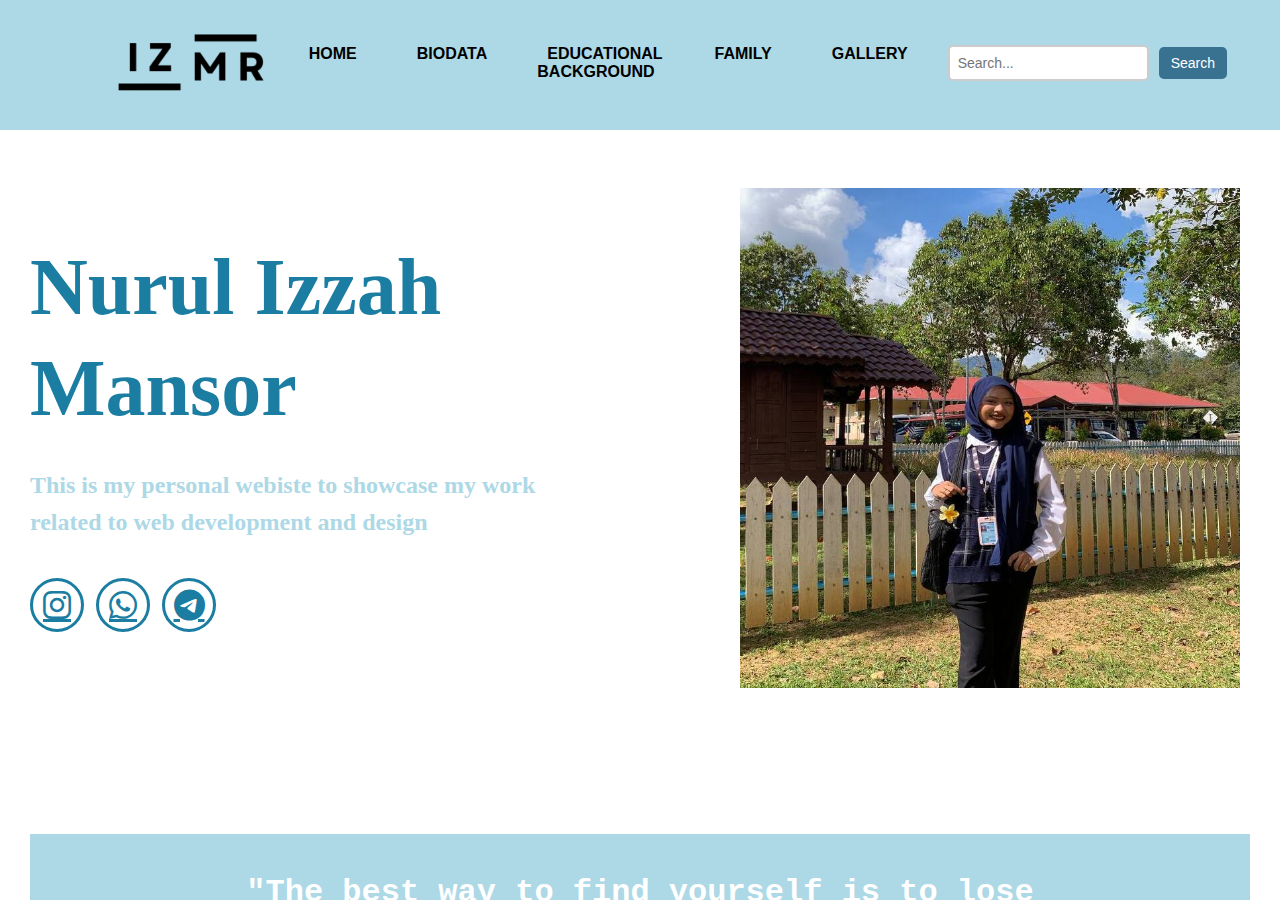
<file: index.html>
<!DOCTYPE html>
<html>
<head>
<title>Izzah's Personal Website</title>
</head>


<frameset rows="130,*" frameborder="0" border="0"framespacing="0">
<frame name="top" src="navbar.html"noresize>
<frame name="bottom" src="mainmenu.html"noresize>
<frame name="bottom" src="biodata.html"noresize>
<frame name="bottom" src="education.html"noresize>
<frame name="bottom" src="family.html"noresize>
<frame name="bottom" src="gallery.html"noresize>
</frameset>
</file>
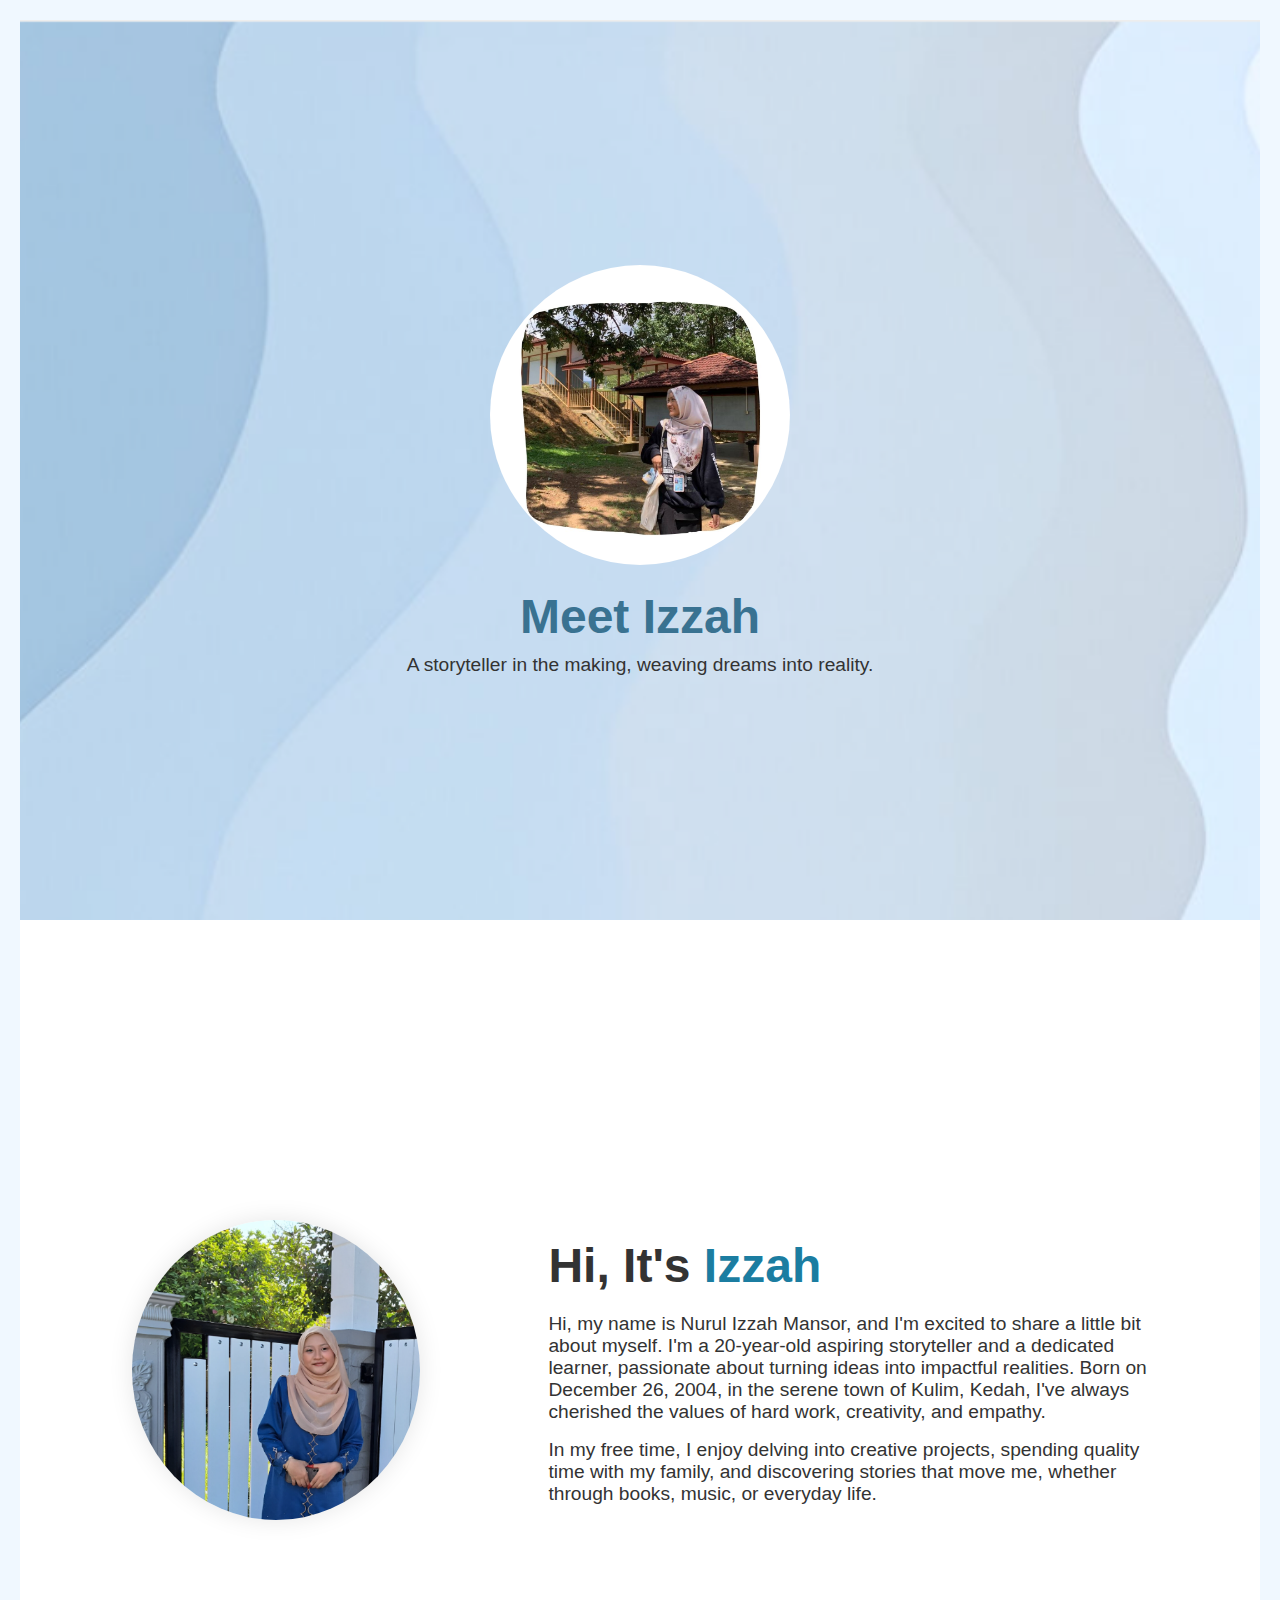
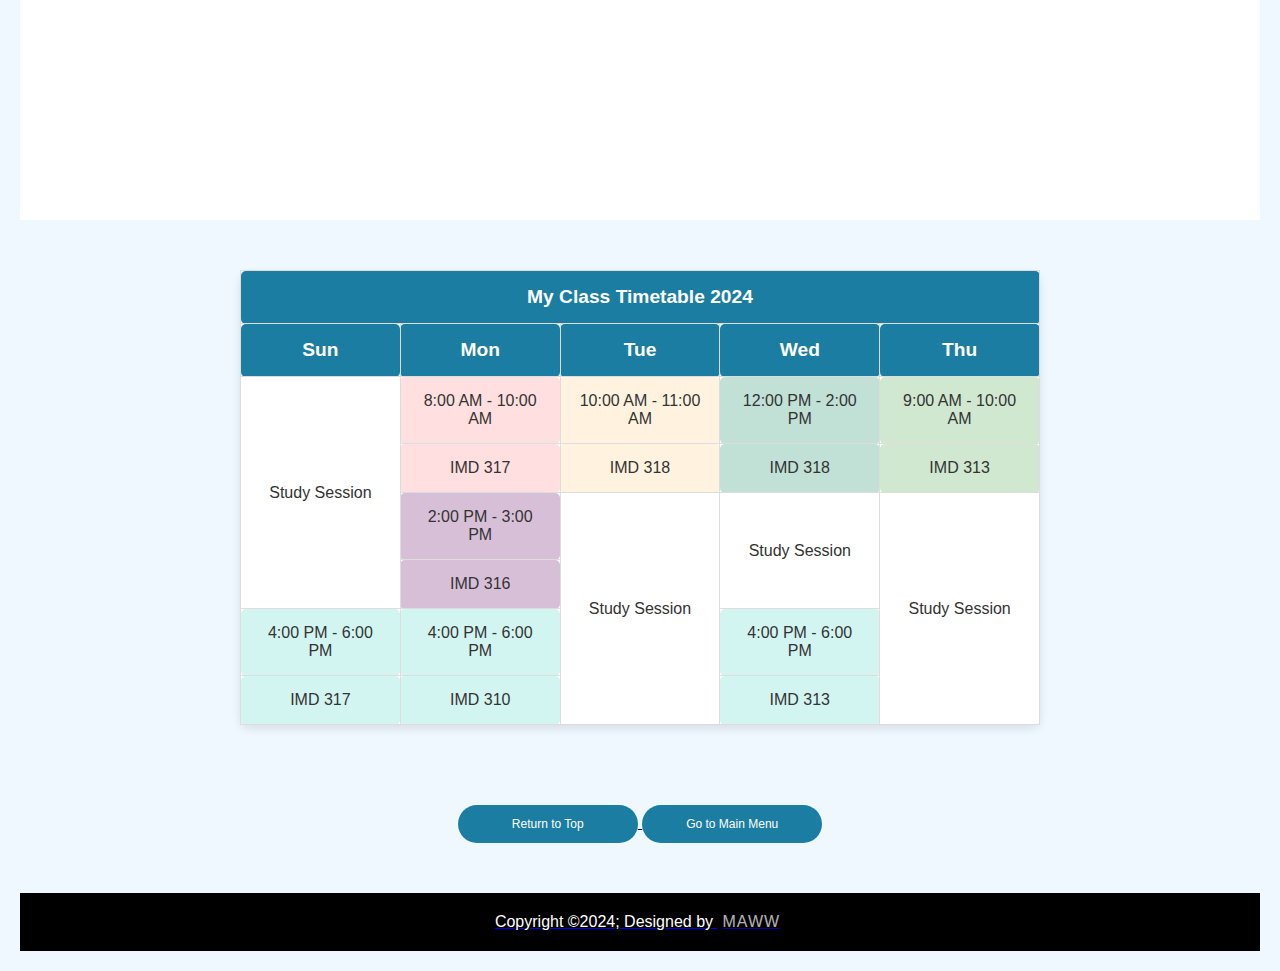
<file: biodata.html>
<!DOCTYPE html>
<html>

<head>
<meta name="viewport" content="width=device-width, inital-scale=1.0">
<title>Hello, I'm Izzah</title>


</head>
<style>    

   *{
      margin: 0;
      padding: 0;
      box-sizing: border-box;
      font-family: 'Trirong', sans-serif;
    }

    body {
      background-color: #f0f8ff;
      color: #333;
    }

    .banner {
      width: 100%;
      height: 100vh;
      background-image: url('backgroundbiodata.png');
      background-size: cover;
      background-position: center;
      display: flex;
      flex-direction: column;
      justify-content: center;
      align-items: center;
      text-align: center;
    }

    .banner img {
      border-radius: 50%;
      margin-bottom: 20px;
    }

    .banner h1 {
      font-size: 3rem;
      color: #397291;
      font-family: 'Sofia', sans-serif;
    }

    .banner p {
      font-size: 1.2rem;
      margin-top: 10px;
      font-weight: 300;
    }

    section {
      min-height: 100vh;
      padding: 5rem 9%;
      display: flex;
      justify-content: center;
      align-items: center;
      gap: 8rem;
      background-color: white;
    }

    .home-content {
      max-width: 600px;
      text-align: left;
    }

    .home-content h1 {
      font-size: 3rem;
      font-weight: 700;
      line-height: 1.3;
    }

    .home-content h1 span {
      color: #1b7da1;
    }

    .home-content p {
      font-size: 1.2rem;
      margin-top: 1rem;
    }

    .home-img {
      width: 300px;
      height: 300px;
      border-radius: 50%;
      overflow: hidden;
      box-shadow: 0 0 25px rgba(0, 0, 0, 0.1);
    }

    .home-img img {
      width: 100%;
      height: 100%;
      object-fit: cover;
      transition: transform 0.2s ease;
    }

    .home-img img:hover {
      transform: scale(1.1);
    }

    .footerBottom{
      background-color: #000;
      padding: 20px;
      text-align: center;
    }

    .footerBottom p{
      color: white;

    }

    .designer{
      opacity: 0.7;
      text-transform: uppercase;
      letter-spacing: 1px;
      font-weight: 400;
      margin: 0px 5px;
    }

    table {
      width: 800px;
      border-collapse: collapse;
      font-family: Arial, sans-serif;
      background-color: #ffffff;
      border-radius: 10px;
      box-shadow: 0px 4px 10px rgba(0, 0, 0, 0.1);
      table-layout: fixed;
      margin: 0 auto;
    }

/* Styling for table headers */
    th {
      background-color: #1b7da1;
      color: white;
      padding: 10px;
      text-align: center;
      font-size: 1.2rem;
      border-radius: 5px;
    }

/* Styling for table data cells */
    td {
      padding: 10px;
      text-align: center;
      font-size: 1rem;
      background-color: white;
      transition: background-color 0.3s ease;
      border-radius: 5px;
    }

/* Add borders to table, rows, and columns */
    table, th, td {
      border: 1px solid #ddd;
    }

/* Hover effect for rows */
    tr:hover {
      background-color: #f0f0f0;
      cursor: pointer; 
    }

/* Alternate row color */
    tr:nth-child(even) {
     background-color: #f9f9f9;
    }

/* Add some padding to the whole table */
    body {
      padding: 20px;
      background-color: #fffff;
    }

/* Make the header bold and larger */
    th[colspan="6"] {
      background-color: #7ec8c6;
      color: white;
      font-size: 1.5rem;
      text-align: center;
      padding: 15px;
      border-radius: 10px;
      margin-bottom: 15px;
    }
 
/* Add a subtle hover effect on the data cells */
    td:hover {
      background-color: #f6f8f7;
      cursor: pointer;
    }

/* Add some space to cells for better readability */
    td, th {
      padding: 15px;
      border-radius: 5px;
    }

/* Color based on subject */
    td.imd317 {
      background-color: #ffdfdf; /* Light Red for IMD 317 */
    }

    td.imd318 {
      background-color: #fff3e0; /* Light Yellow for IMD 318 */
    }

    td.imd316 {
      background-color: #c1e1d6; /* Light Green for IMD 316 */
    }

    td.imd313 {
      background-color: #d0e8d0; /* Light Aqua for IMD 313 */
    }

    td.imd310 {
      background-color: #d3f5f2; /* Light Blue for IMD 310 */
    }

/* Color based on time slot */
    td.time1 {
      background-color: #ffdfdf; /* Light Red for 8:00 AM - 10:00 AM */
    }

    td.time2 {
      background-color: #fff3e0; /* Light Yellow for 10:00 AM - 11:00 AM */
    }

    td.time3 {
      background-color: #c1e1d6; /* Light Green for 12:00 PM - 2:00 PM */
    }

    td.time4 {
      background-color: #d0e8d0; /* Light Aqua for 2:00 PM - 3:00 PM */ 
    }

    td.time5 {
      background-color: #d3f5f2; /* Light Blue for 4:00 PM - 6:00 PM */
    }

    td.time6 {
       background-color: #d8bfd8; /* Lilac for 2:00 PM - 3:00 PM */
    }

     button{
      width: 180px;
      color: white;
      font-size: 12px;
      padding: 12px 0;
      background: #1b7da1;
      border: 0;
      border-radius: 20px;
      outline: none;
      margin-top: 30px;
    }

     button:hover {
       background-color: #5ba9a6;
    }


  </style>

</head>

<body>

<section class="banner">
	<div class="content">
        	<img src="myself3.jpg" alt="Biodata" width="300" height="300">
        	<h1>Meet Izzah</h1>
        	<p>A storyteller in the making, weaving dreams into reality.</p>
        </div>
</section>

<section class="home">
    	<div class="home-img">
      		<img src="myself2.png" alt="">
        </div>

   	<div class="home-content">
      		<h1>Hi, It's <span>Izzah</span></h1>
      		<p> Hi, my name is Nurul Izzah Mansor, and I'm excited to share a little bit about myself. I'm a 20-year-old aspiring storyteller and a dedicated learner, passionate about turning ideas into impactful realities. Born on December 26, 2004, in the serene town of Kulim, Kedah, I've always cherished the values of hard work, creativity, and empathy.</p>
      		<p>In my free time, I enjoy delving into creative projects, spending quality time with my family, and discovering stories that move me, whether through books, music, or everyday life.</p>
    	</div>
</section>

<div style="height: 50px;"></div>

<table>
  <tr>
    <th colspan="5">My Class Timetable 2024</th>
  </tr>
  
  <tr>
    <th>Sun</th>
    <th class="time1">Mon</th>
    <th class="time2">Tue</th>
    <th class="time3">Wed</th>
    <th class="time4">Thu</th>
  </tr>
  
  <tr>
    <td rowspan="4">Study Session</td>
    <td class="imd317 time1">8:00 AM - 10:00 AM</td>
    <td class="imd318 time2">10:00 AM - 11:00 AM</td>
    <td class="imd318 time3">12:00 PM - 2:00 PM</td>
    <td class="imd313 time4">9:00 AM - 10:00 AM</td>
  </tr>
  
  <tr>
    <td class="imd317 time1">IMD 317</td>
    <td class="imd318 time2">IMD 318</td>
    <td class="imd318 time3">IMD 318</td>
    <td class="imd313 time4">IMD 313</td>
  </tr>
  
  <tr>
    <td class="time6">2:00 PM - 3:00 PM</td>
    <td rowspan="4">Study Session</td>
    <td rowspan="2">Study Session</td>
    <td rowspan="4">Study Session</td>
  </tr>
  
  <tr>
    <td class="imd316 time6">IMD 316</td>
  </tr>
  
  <tr>
    <td class="time5">4:00 PM - 6:00 PM</td>
    <td class="time5">4:00 PM - 6:00 PM</td>
    <td class="time5">4:00 PM - 6:00 PM</td>
  </tr>
  
  <tr>
    <td class="imd317 time5">IMD 317</td>
    <td class="imd310 time5">IMD 310</td>
    <td class="imd313 time5">IMD 313</td>
  </tr>

</table>

<div style="height: 50px;"></div>

<center><a href="#top"><button>Return to Top</button>
<a href="mainmenu.html"><button>Go to Main Menu</button></center>

<div style="height: 50px;"></div>

<footer>

	<div class="footerBottom">
		<p>Copyright &copy;2024; Designed by <span class="designer">Maww</p>
	</div>
</div>
</footer>

</body>
</html>
</file>
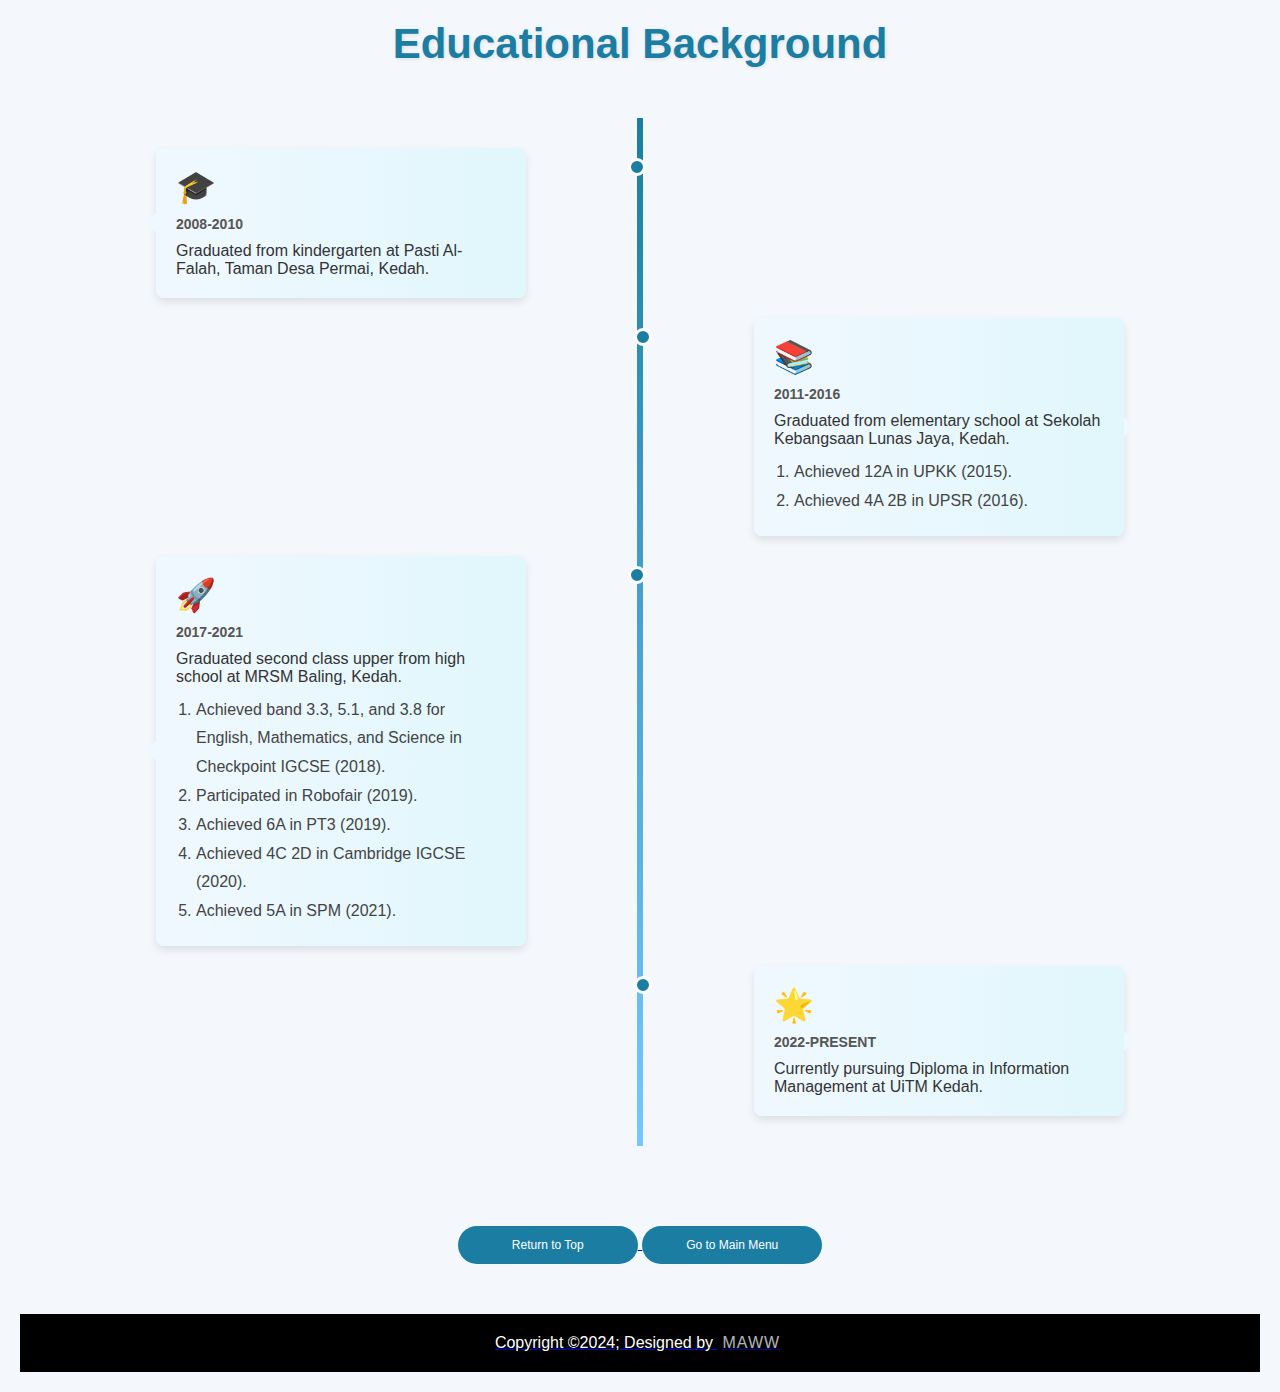
<file: education.html>
<!DOCTYPE html>
<html>
<head>
    <meta name="viewport" content="width=device-width, inital-scale=1.0">
    <title>Izzah's Educational Background</title>
    <style>

        * {
            margin: 0;
            padding: 0;
            box-sizing: border-box;
            font-family: 'Arial', sans-serif;
        }

        body {
            background-color: #f4f7fc;
            color: #333;
            padding: 20px;
        }

        h1 {
            text-align: center;
            margin-bottom: 50px;
            font-size: 42px;
            color: #1b7da1;
            text-shadow: 1px 1px 4px rgba(0, 0, 0, 0.1);
        }

        .timeline {
            position: relative;
            max-width: 900px;
            margin: 0 auto;
            padding: 20px 0;
        }

        .timeline::after {
            content: '';
            position: absolute;
            width: 6px;
            background: linear-gradient(to bottom, #1b7da1, #77c7ff);
            top: 0;
            bottom: 0;
            left: 50%;
            margin-left: -3px;
        }

        .container {
            position: relative;
            width: 50%;
            padding: 10px 40px;
        }

        .container.left {
            left: 0;
        }

        .container.right {
            left: 50%;
        }

        .container::before {
            content: '';
            position: absolute;
            top: 20px;
            width: 12px;
            height: 12px;
            background: #1b7da1;
            border: 3px solid #fff;
            border-radius: 50%;
            z-index: 1;
        }

        .container.left::before {
            right: -6px;
        }

        .container.right::before {
            left: -6px;
        }

        .content {
            background: linear-gradient(to right, #f0f8ff, #e0f7fc);
            padding: 20px;
            border-radius: 8px;
            position: relative;
            box-shadow: 0 4px 8px rgba(0, 0, 0, 0.1);
            transition: transform 0.3s, box-shadow 0.3s;
        }

        .container:hover .content {
            transform: scale(1.05);
            box-shadow: 0 8px 12px rgba(0, 0, 0, 0.2);
        }

        .icon {
            font-size: 32px;
            color: #1b7da1;
            margin-bottom: 10px;
        }

        .date {
            font-size: 14px;
            font-weight: bold;
            color: #555;
            text-transform: uppercase;
            margin-bottom: 10px;
        }

        .container.left .content {
            transform: translateX(-20%);
        }

        .container.right .content {
            transform: translateX(20%);
        }

        .container.left .content::after,
        .container.right .content::after {
            content: '';
            position: absolute;
            top: 50%;
            transform: translateY(-50%);
            width: 0;
            height: 0;
            border-style: solid;
        }

        .container.left .content::after {
            right: 100%;
            border-width: 10px 10px 10px 0;
            border-color: transparent #f0f8ff transparent transparent;
        }

        .container.right .content::after {
            left: 100%;
            border-width: 10px 0 10px 10px;
            border-color: transparent transparent transparent #f0f8ff;
        }

        .container.right {
            animation: slideInRight 1s ease;
        }

        .container.left {
            animation: slideInLeft 1s ease;
        }

	.footer{
		margin: 0;
      		padding: 0;
	}

	.footerBottom{
		background-color: #000;
		padding: 20px;
		text-align: center;

	}

	.footerBottom p{
		color: white;

	}

	.designer{
		opacity: 0.7;
		text-transform: uppercase;
		letter-spacing: 1px;
		font-weight: 400;
		margin: 0px 5px;

	}

        @keyframes slideInRight {
            from {
                opacity: 0;
                transform: translateX(50%);
            }
            to {
                opacity: 1;
                transform: translateX(0);
            }
        }

        @keyframes slideInLeft {
            from {
                opacity: 0;
                transform: translateX(-50%);
            }
            to {
                opacity: 1;
                transform: translateX(0);
            }
        }

        ol {
            margin-top: 10px;
            padding-left: 20px;
        }

        ol li {
            line-height: 1.8;
            color: #444;
        }

     button{
      width: 180px;
      color: white;
      font-size: 12px;
      padding: 12px 0;
      background: #1b7da1;
      border: 0;
      border-radius: 20px;
      outline: none;
      margin-top: 30px;
    }

     button:hover {
       background-color: #5ba9a6;
    }

    </style>
</head>

<body>
    <h1>Educational Background</h1>
    <div class="timeline">
        <div class="container left">
            <div class="content">
                <div class="icon">🎓</div>
                <p class="date">2008-2010</p>
                <p>Graduated from kindergarten at Pasti Al-Falah, Taman Desa Permai, Kedah.</p>
            </div>
        </div>

        <div class="container right">
            <div class="content">
                <div class="icon">📚</div>
                <p class="date">2011-2016</p>
                <p>Graduated from elementary school at Sekolah Kebangsaan Lunas Jaya, Kedah.</p>
                <ol>
                    <li>Achieved 12A in UPKK (2015).</li>
                    <li>Achieved 4A 2B in UPSR (2016).</li>
                </ol>
            </div>
        </div>

        <div class="container left">
            <div class="content">
                <div class="icon">🚀</div>
                <p class="date">2017-2021</p>
                <p>Graduated second class upper from high school at MRSM Baling, Kedah.</p>
                <ol>
                    <li>Achieved band 3.3, 5.1, and 3.8 for English, Mathematics, and Science in Checkpoint IGCSE (2018).</li>
                    <li>Participated in Robofair (2019).</li>
                    <li>Achieved 6A in PT3 (2019).</li>
                    <li>Achieved 4C 2D in Cambridge IGCSE (2020).</li>
                    <li>Achieved 5A in SPM (2021).</li>
                </ol>
            </div>
        </div>

        <div class="container right">
            <div class="content">
                <div class="icon">🌟</div>
                <p class="date">2022-Present</p>
                <p>Currently pursuing Diploma in Information Management at UiTM Kedah.</p>
            </div>
        </div>
    </div>

<div style="height: 50px;"></div>

<center><a href="#top"><button>Return to Top</button>
<a href="mainmenu.html"><button>Go to Main Menu</button></center>

<div style="height: 50px;"></div>

<footer>

	<div class="footerBottom">
		<p>Copyright &copy;2024; Designed by <span class="designer">Maww</p>
	</div>
</footer>
</body>

</html>
</file>
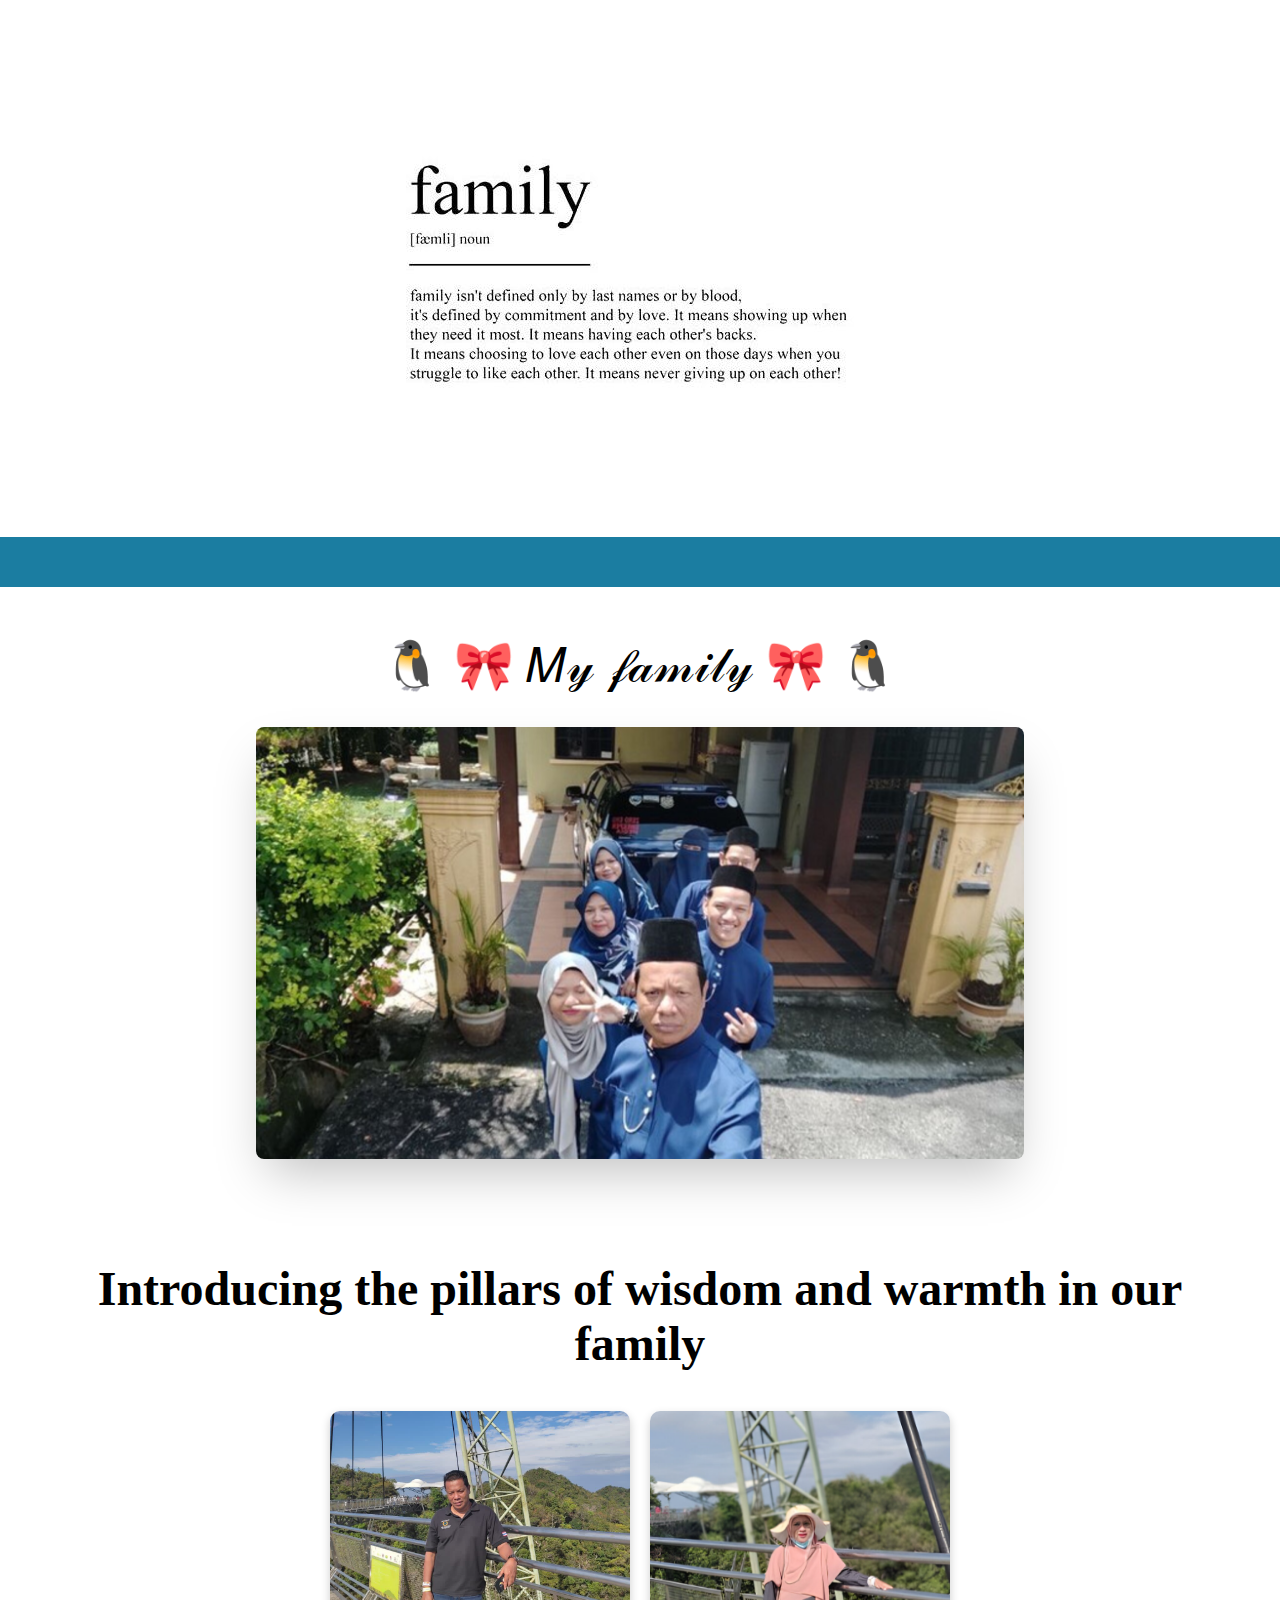
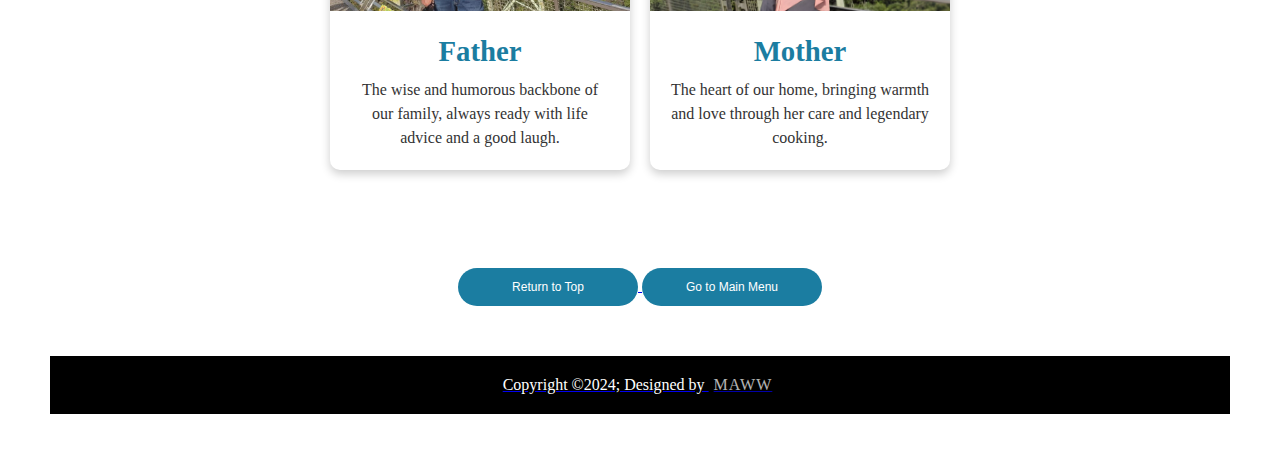
<file: family.html>
<!DOCTYPE html>
<html>
<head>
	<meta name="viewport" content="width=device-width, inital-scale=1.0">
	<title>Izzah's Family</title>
        <link rel="stylesheet" href="https://cdnjs.cloudflare.com/ajax/libs/font-awesome/6.5.2/css/all.min.css">
</head>

<style>
   *{
      margin: 0;
      padding: 0;
    }

.container {
	padding: 2rem;
}

.slider-wrapper {
	position: relative;
	max-width: 48rem;
	margin: 0 auto;
}

.slider {
	display: flex;
	aspect-ratio: 16 / 9;
	overflow-x: auto;
	scroll-snap-type: x mandatory;
	scroll-behavior: smooth;
	box-shadow: 0 1.5rem 3rem -0.75rem hsla(0, 0%, 0%, 0.25);
	border-radius: 0.5rem;
}

.slider img {
	flex: 1 0 100%;
	scroll-snap-align: start;
	object-fit: cover;
}


	{
            margin: 0;
            padding: 0;
        }

        .family-section {
            text-align: center;
            padding: 50px;
        }

        .family-section h1 {
            font-size: 3rem;
            margin-bottom: 20px;
        }

        .family-container {
            display: flex;
            justify-content: center;
            flex-wrap: wrap;
            gap: 20px;
        }

        .family-card {
            width: 300px;
            border-radius: 10px;
            overflow: hidden;
            box-shadow: 0 4px 10px rgba(0, 0, 0, 0.2);
            transition: transform 0.3s ease;
            color: #333;
        }

        .family-card:hover {
            transform: translateY(-10px);
        }

        .family-card img {
            width: 100%;
            height: 200px;
            object-fit: cover;
        }

        .family-card .content {
            padding: 20px;
        }

        .family-card .content h2 {
            font-size: 1.8rem;
            margin-bottom: 10px;
            color: #1b7da1;
        }

        .family-card .content p {
            font-size: 1rem;
            line-height: 1.5;
        }

        @media (max-width: 768px) {
            .family-container {
                flex-direction: column;
                align-items: center;
            }

            .family-card {
                width: 80%;
            }
        }

     button{
      width: 180px;
      color: white;
      font-size: 12px;
      padding: 12px 0;
      background: #1b7da1;
      border: 0;
      border-radius: 20px;
      outline: none;
      margin-top: 30px;
    }

     button:hover {
       background-color: #5ba9a6;
    }

    .footerBottom{
      background-color: #000;
      padding: 20px;
      text-align: center;
    }

    .footerBottom p{
      color: white;

    }

	.designer{
		opacity: 0.7;
		text-transform: uppercase;
		letter-spacing: 1px;
		font-weight: 400;
		margin: 0px 5px;

   }

</style>

<body>
<div style="height: 60px;"></div>
<a name ="top">
<div class="heading">
	<center><img src="familyheader.jpg" alt="family"></center>
</div>

<div style="height: 100px;"></div>

<hr style="height:50px;border-width:0;color:#1b7da1;background-color:#1b7da1">

<div style="height: 50px;"></div>

<center><p style="font-size: 300%;font-family:Trirong;"> 🐧  🎀  𝑀𝓎 𝒻𝒶𝓂𝒾𝓁𝓎  🎀  🐧</p></center>

<section class="container">
	<div class="slider-wrapper">
		<div class="slider">

			<img is="slide-1" src="familyphoto-1.jpg" alt="img1">
			<img is="slide-2" src="familyphoto-2.jpg" alt="img2">
			<img is="slide-3" src="familyphoto-3.jpg" alt="img3">
			<img is="slide-4" src="familyphoto-4.jpg" alt="img4">
		</div>

	<div class="dots">
		<label for="img1"></label>
		<label for="img2"></label>
		<label for="img3"></label>
		<label for="img4"></label>
	</div>
	</div>
</section>

<div style="height: 20px;"></div>

<div class="family-section">
    <h1>Introducing the pillars of wisdom and warmth in our family</h1>

<div style="height: 20px;"></div>

    <div class="family-container">
        <div class="family-card">
            <img src="father.jpg" alt="Father">
            <div class="content">
                <h2>Father</h2>
                <p>The wise and humorous backbone of our family, always ready with life advice and a good laugh.</p>
            </div>
        </div>

        <div class="family-card">
            <img src="mother.png" alt="Mother">
            <div class="content">
                <h2>Mother</h2>
                <p>The heart of our home, bringing warmth and love through her care and legendary cooking.</p>
            </div>
        </div>
</div>

<br>

<div style="height: 50px;"></div>

<center><a href="#top"><button>Return to Top</button>
<a href="mainmenu.html"><button>Go to Main Menu</button></center>

<div style="height: 50px;"></div>

<footer>

	<div class="footerBottom">
		<p>Copyright &copy;2024; Designed by <span class="designer">Maww</p>
	</div>
</footer>

</body>

</html>
</file>
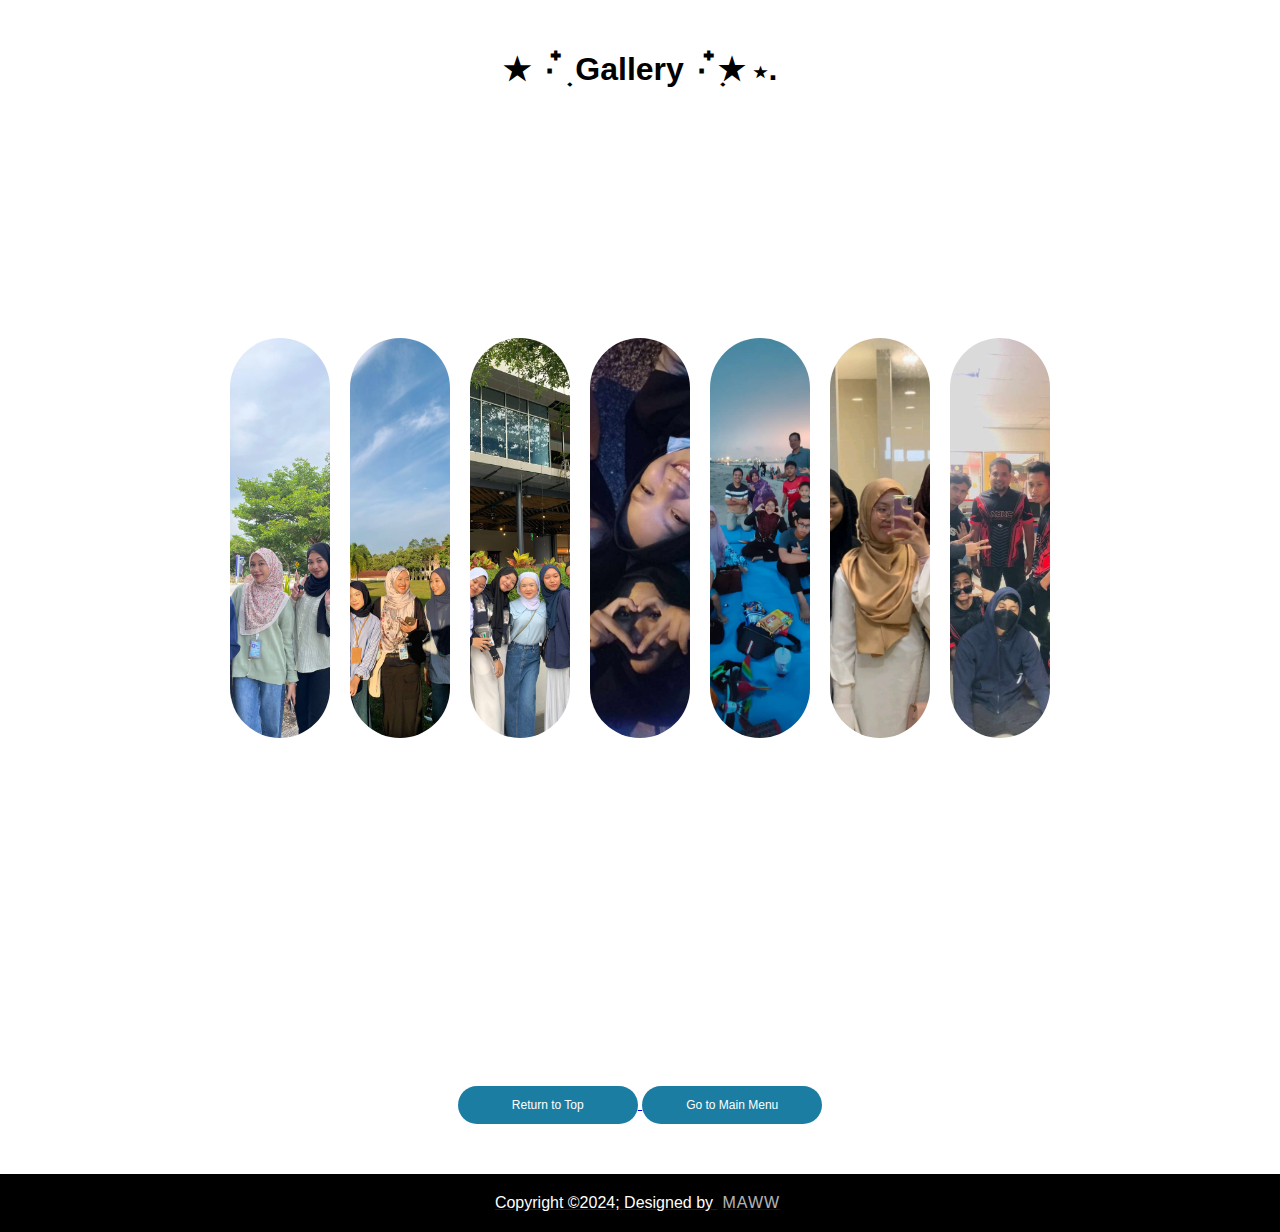
<file: gallery.html>
<!DOCTYPE html>
<html>

<head>
	<meta name="viewport" content="width=device-width, inital-scale=1.0">
	<title>Gallery</title>
	<link rel="stylesheet" href="gallerystyle.css">
</head>

<body>

<div style="height: 50px;"></div>

<center><h1>★ ۰ ໋࣭  Gallery ۰ ໋࣭★ ⋆.</h1></center>


<div class="container">
	<div class="gallery">
		<div class= "img-box"><h3>Myself</h3></div>
		<div class= "img-box"><h3>Family</h3></div>
		<div class= "img-box"><h3>Friends</h3></div>
		<div class= "img-box"><h3>Classmates</h3></div>
		<div class= "img-box"><h3>Highschool</h3></div>
		<div class= "img-box"><h3>Friends</h3></div>
		<div class= "img-box"><h3>Classmates</h3></div>
	</div>
</div>

<br>

<div style="height: 50px;"></div>

<center><a href="#top"><button>Return to Top</button>
<a href="mainmenu.html"><button>Go to Main Menu</button></center>

<div style="height: 50px;"></div>

<footer>

	<div class="footerBottom">
		<p>Copyright &copy;2024; Designed by <span class="designer">Maww</p>
	</div>
</div>
</footer>
</body>
</html>
</file>
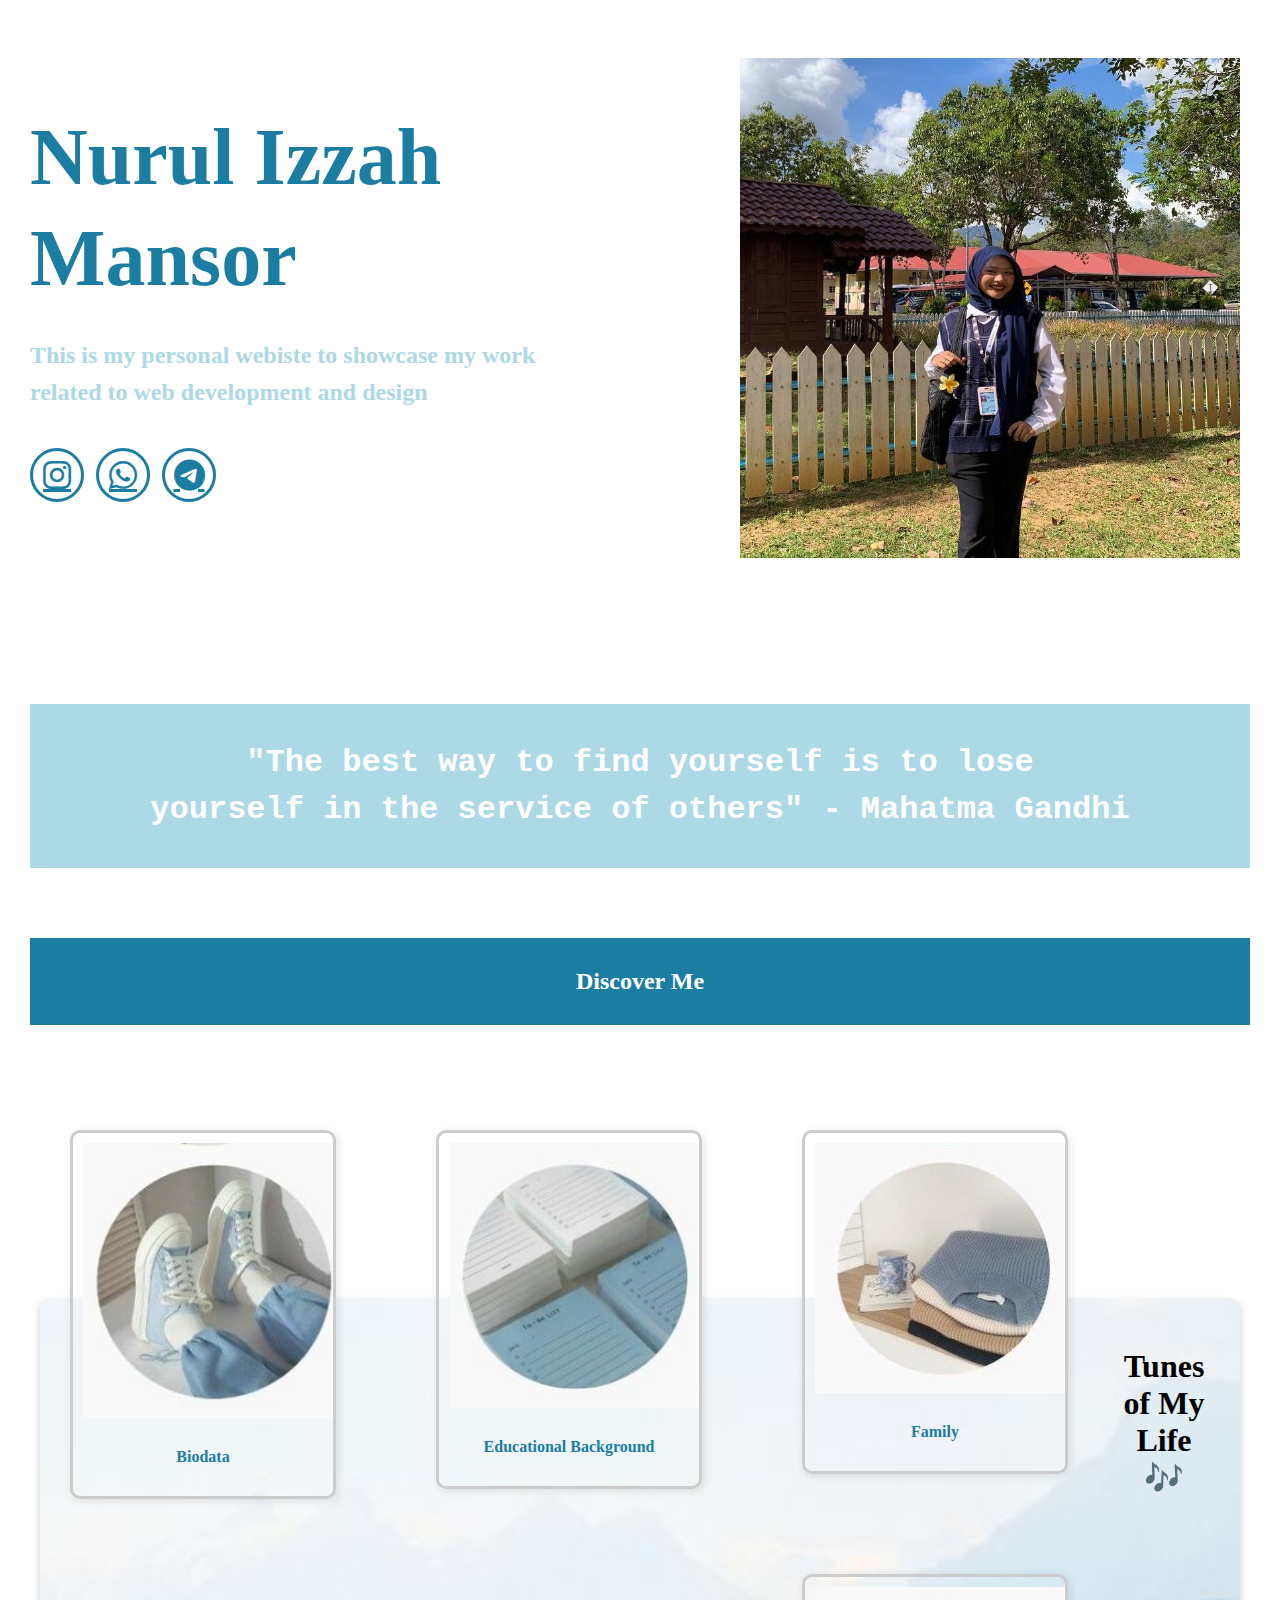
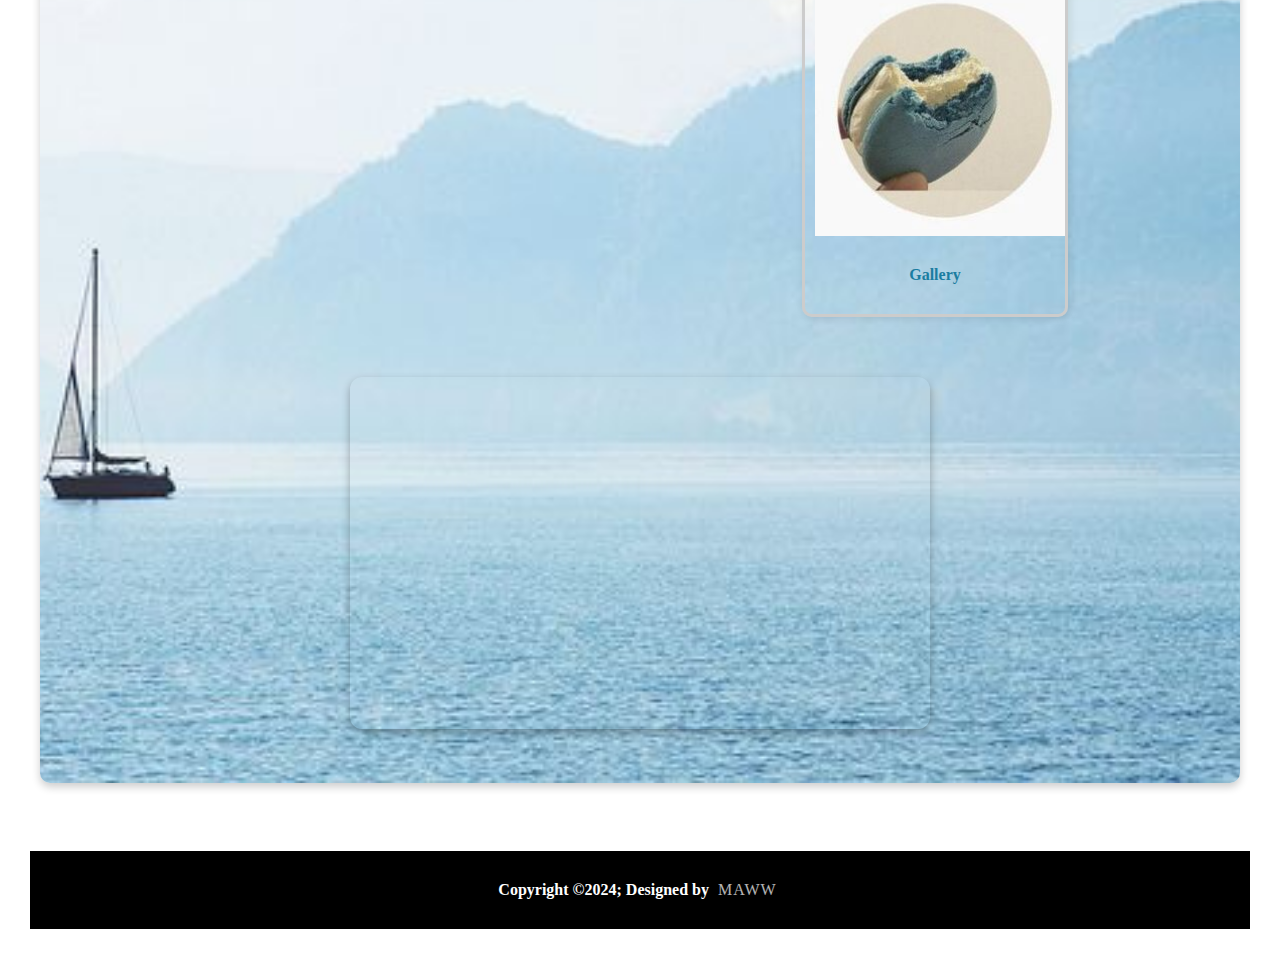
<file: mainmenu.html>
<!DOCTYPE html>
<html>
<head>
	<meta name="viewport" content="width=device-width, inital-scale=1.0">
	<title>Izzah's World</title>
        <link rel="stylesheet" href="https://cdnjs.cloudflare.com/ajax/libs/font-awesome/6.5.2/css/all.min.css">
</head>

<style>
   *{
  	margin: 10px;
   }

	.myself img {
  	float: right;
  	width: 500px;
  	height: 500px;
 	margin-middle-left: 20px;
   }

	.social-icons a{
    	display: inline-flex;
    	justify-content: center;
    	align-items: center;
    	width: 3rem;
    	height: 3rem;
    	background-color: transparent;
    	border: 0.2rem solid #1b7da1;
    	font-size: 2rem;
    	border-radius: 50%;
    	margin: 2rem 0.5rem 2rem 0;
    	transition: 0.3s ease;
    	color: #1b7da1;
   }

	.social-icons a:hover{
    	color: black;
    	transform: scale(1.3) translateY(-5px);
    	background-color: #1b7da1;
    	box-shadow: 0  0 25px #1b7da1;
   }

	.quote {
 	background-color: lightblue;
	padding: 30px;
    }

	.discoverheadline {
  	background-color: #1b7da1;
 	padding: 20px;
    }

 	div.gallery {
        margin: 50px;
        border: 3px solid #ccc;
        float: left;
        width: 260px;
        border-radius: 10px;
        overflow: hidden;
        box-shadow: 2px 2px 8px rgba(0, 0, 0, 0.1);
   }

	div.gallery:hover {
            border: 3px solid #397291;
   }

        div.gallery img {
            width: 100%;
            height: auto;
            display: block;
   }

        div.desc {
            padding: 20px;
            text-align: center;
   }

        div.desc a {
            	text-decoration: none;
           	 color: #1b7da1;
           	 font-weight: bold;
   }

	.div.gallery::after {
 	 	content: "";
  		display: table;
  		clear: both;
   }

   	 .spotify-section {
     		 background: url('spotify_background.jpg') no-repeat center center;
     		 background-size: cover;
     		 padding: 40px 20px;
     		 text-align: center;
     		 border-radius: 10px;
     		 box-shadow: 0 4px 8px rgba(0, 0, 0, 0.2);
     		 margin: 40px 20px;
   }

   	 .spotify-section h2 {
      		color: white;
      		font-size: 1.8rem;
      		margin-bottom: 20px;
      		text-shadow: 2px 2px 5px rgba(0, 0, 0, 0.5);
   }

    	iframe {
      		border-radius: 12px;
      		box-shadow: 0 4px 8px rgba(0, 0, 0, 0.3);
   }

	.footerBottom{
		margin: 0;
		background-color: #000;
		padding: 20px 0;
		text-align: center;

   }

	.footerBottom p{
		color: white;

   }

	.designer{
		opacity: 0.7;
		text-transform: uppercase;
		letter-spacing: 1px;
		font-weight: 400;
		margin: 0px 5px;

   }

</style>

<body>
 
<br>
<div class="myself">
	<img src="myself.jpg" alt="Myself">
</div>
<br><br>

<b><h1 style="font-size: 500%;color:#1b7da1;font-family: Sofia;">Nurul Izzah</h1>
<h1 style="font-size: 500%;color:#1b7da1;font-family:Trirong;">Mansor</h1>
<br>

<p style="font-size: 150%;color:lightblue;font-family:Trirong;">This is my personal webiste to showcase my work </p>
<p style="font-size: 150%;color:lightblue;font-family:Trirong;"> related to web development and design</p>

<div class="social-icons">
        <a href="https://www.instagram.com/nizzhm__?igsh=MjNtZ2hoazd1d2d4"target="_blank"><i class="fa-brands fa-instagram"></i></a>
        <a href="https://wa.link/cke83z" target="_blank"><i class="fa-brands fa-whatsapp"></i></a>
        <a href="https://t.me/maww_909" target="_blank"><i class="fa-brands fa-telegram"></i></a>
</div>

<div style="height: 150px;"></div>

<div class="quote">
	<center><p1 style="font-size: 200%;color:white;font-family:'Lucida Console','Courier New', monoscope;">"The best way to find yourself is to lose </p1></center>
	<center><p1 style="font-size: 200%;color:white;font-family:'Lucida Console','Courier New', monoscope;">yourself in the service of others" - Mahatma Gandhi</p1></center>	
</div>


<div style="height: 50px;"></div>

<div class="discoverheadline">
	<center><p style="background-color: #1b7da1;color:white;font-size: 150%;">Discover Me</p></center>
</div>

<div style="height: 35px;"></div>

<div class="gallery">
    <img src="biodata.jpg" alt="Biodata">
    <div class="desc"><a href="biodata.html" target="bottom">Biodata</a></div>
</div> 

<div class="gallery">
    <img src="education.jpg" alt="Education">
    <div class="desc"><a href="education.html" target="bottom">Educational Background</a>
</div>
</div>

<div class="gallery">
    <img src="family.jpg" alt="Family">
    <div class="desc"><a href="family.html" target="bottom">Family</a></div>
</div>

<div class="gallery">
    <img src="album.jpg" alt="Album">
    <div class="desc"><a href="gallery.html" target="bottom">Gallery</a></div>
</div><br>
</div>

<div style="height: 150px;"></div>

<div class="spotify-section">
  <h1>Tunes of My Life 🎶</h1>
<div style="height: 35px;"></div>
  <iframe 
    src="https://open.spotify.com/embed/playlist/3ocqFUkzWElSl0yt3LfhzG?utm_source=generator" 
    width="50%" height="352" frameBorder="0" allow="autoplay; clipboard-write; encrypted-media; fullscreen; picture-in-picture" loading="lazy">
  </iframe>
</div>

<br>

<footer>

	<div class="footerBottom">
		<p>Copyright &copy;2024; Designed by <span class="designer">Maww</p>
	</div>
</footer>

</body>
</html>
</file>
<file: gallerystyle.css>
*{

	margin: 0;
	padding: 0;
	font-family: 'Poppins', sans-serif;
	box-sizing: border-box;
}


.container {

	width: 100%;
	height: 100vh;
	display: flex;
	align-items: center;
	justify-content: center;

}

.gallery{

	display: flex;
	align-items: center;
	justify-content: center;
}


.img-box{

	width: 100px;
	height: 400px;
	margin: 10px;
	border-radius: 50px;
	background: url(friends.jpg);
	background-size: cover;
	background-position: center;
	position: relative;
	transition: width 0.5s;
}


.img-box:nth-child(2){


	background: url(friends2.jpg);
	background-size: cover;
	background-position: center;

}

.img-box:nth-child(3){


	background: url(friends7.jpg);
	background-size: cover;
	background-position: center;

}

.img-box:nth-child(4){

	background: url(friends4.jpg);
	background-size: cover;
	background-position: center;

}

.img-box:nth-child(5){

	background: url(family2.jpg);
	background-size: cover;
	background-position: center;

}

.img-box:nth-child(6){

	background: url(friends5.jpg);
	background-size: cover;
	background-position: center;

}.img-box:nth-child(7){

	background: url(friends6.jpg);
	background-size: cover;
	background-position: center;

}



.img-box h3{

	color: #fff;
	position: absolute;
	bottom: 0;
	left: 30px;
	opacity: 0;
	transition: bottom 0.5s, opacity 0.5s;
}

.img-box:hover{

	width: 300px;
	cursor: pointer;
}

.img-box:hover h3{

	opacity: 2px;
	bottom: 25px;
}


     button{
      width: 180px;
      color: white;
      font-size: 12px;
      padding: 12px 0;
      background: #1b7da1;
      border: 0;
      border-radius: 20px;
      outline: none;
      margin-top: 30px;
    }

     button:hover {
       background-color: #5ba9a6;
    }


.footerBottom{
	background-color: #000;
	padding: 20px;
	text-align: center;

}

.footerBottom p{
	color: white;

}

.designer{
	opacity: 0.7;
	text-transform: uppercase;
	letter-spacing: 1px;
	font-weight: 400;
	margin: 0px 5px;

}
</file>
